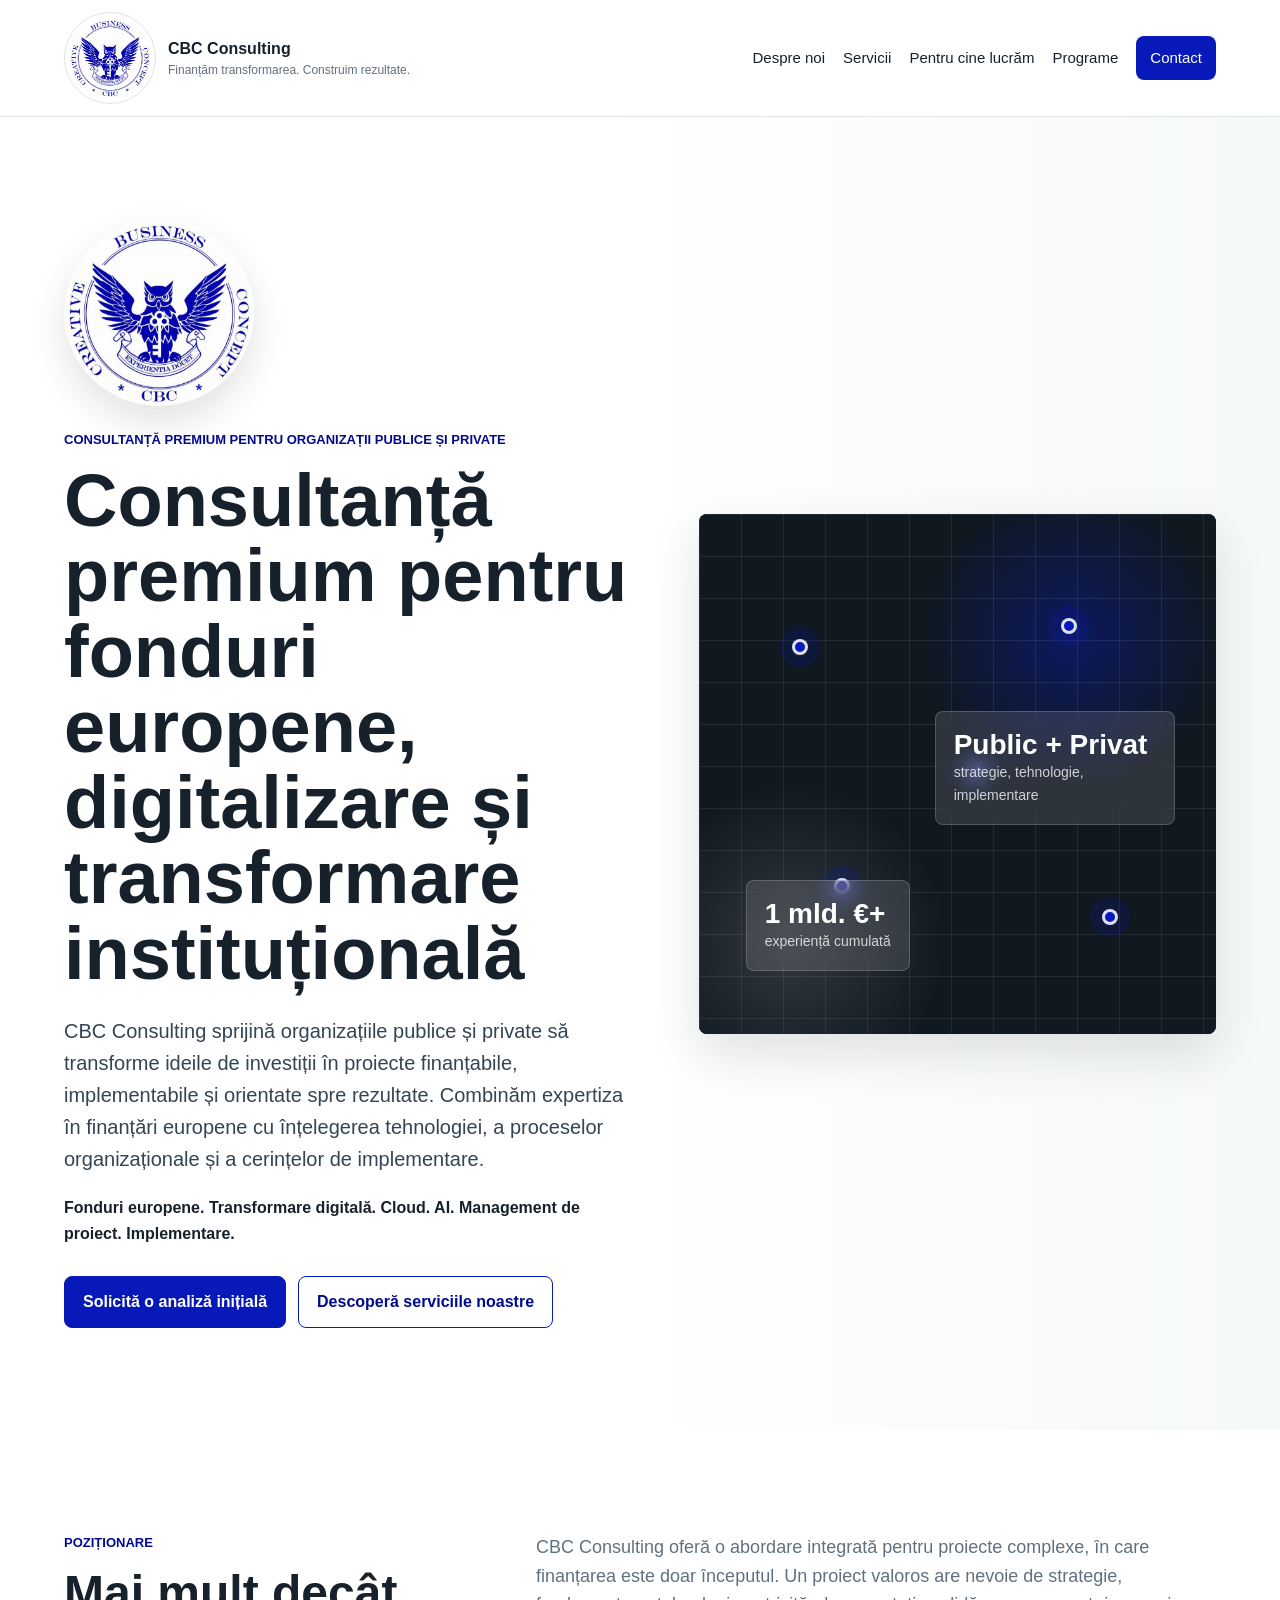
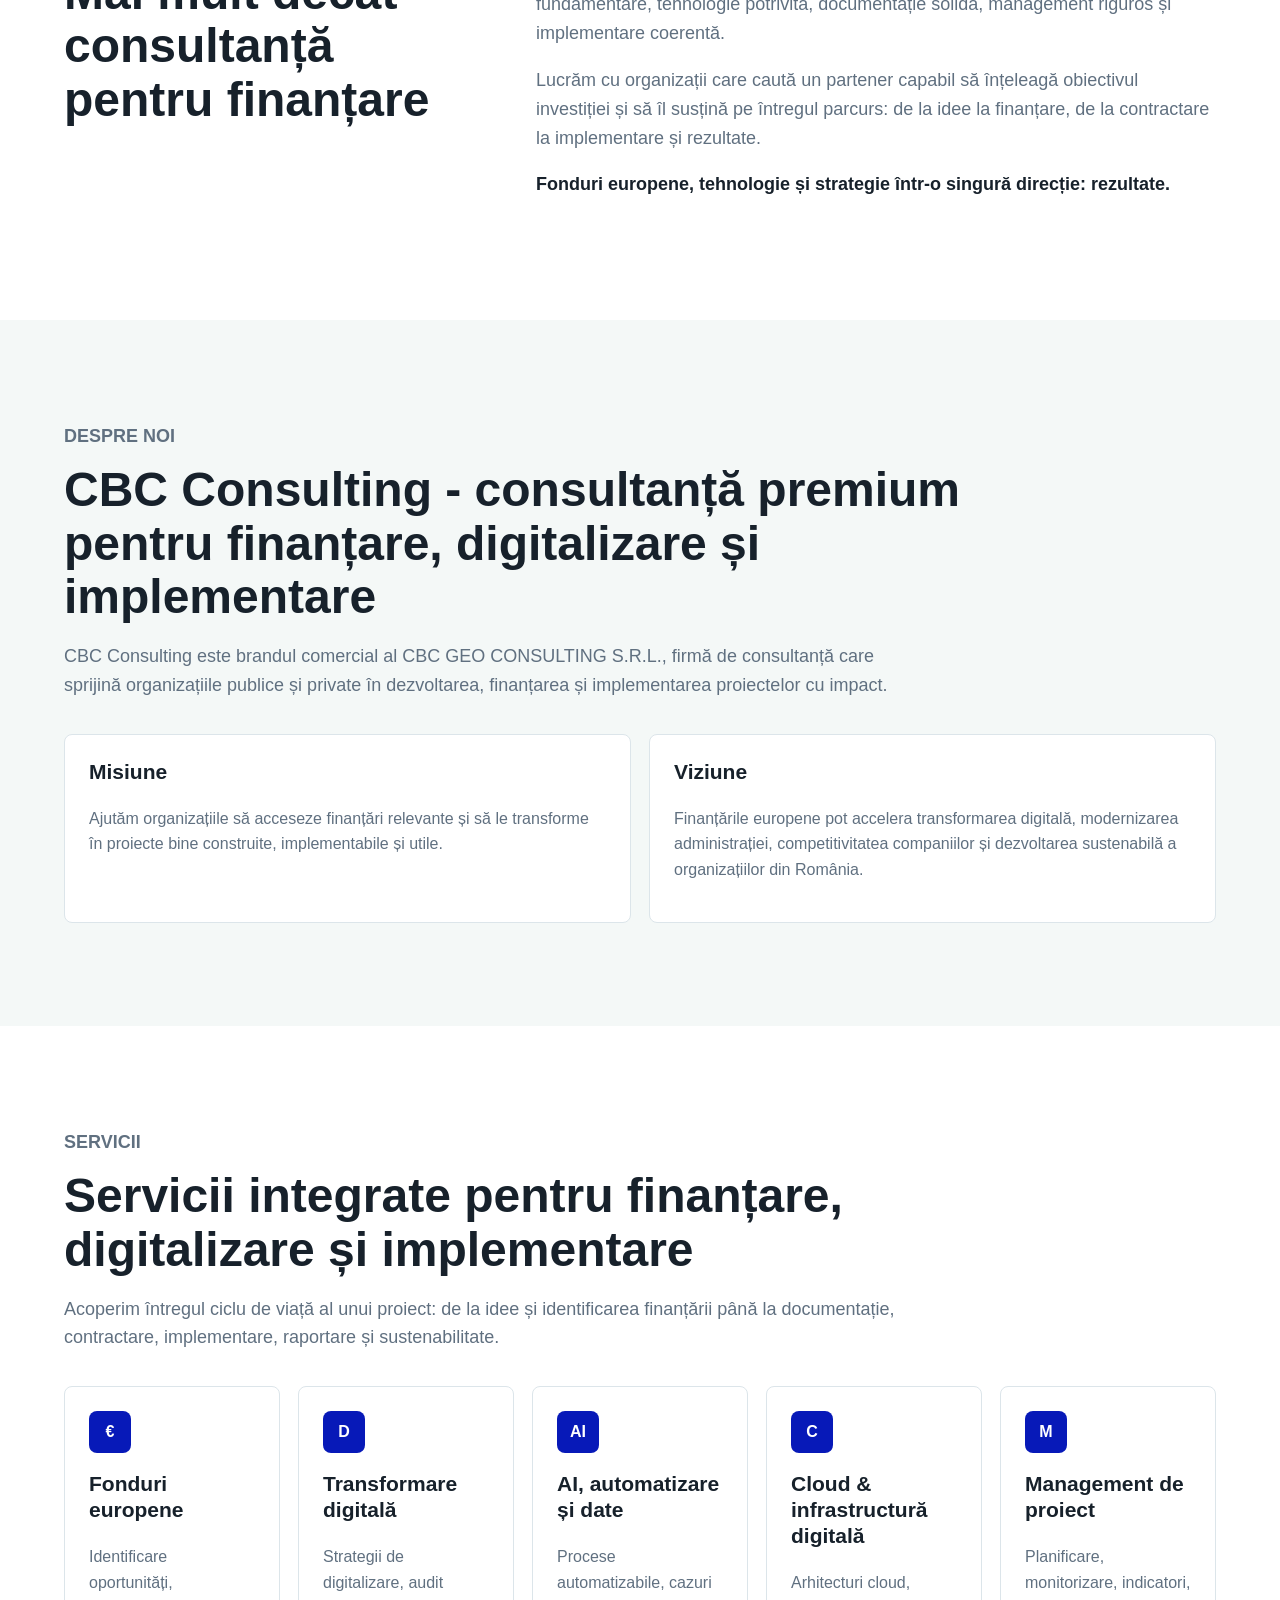
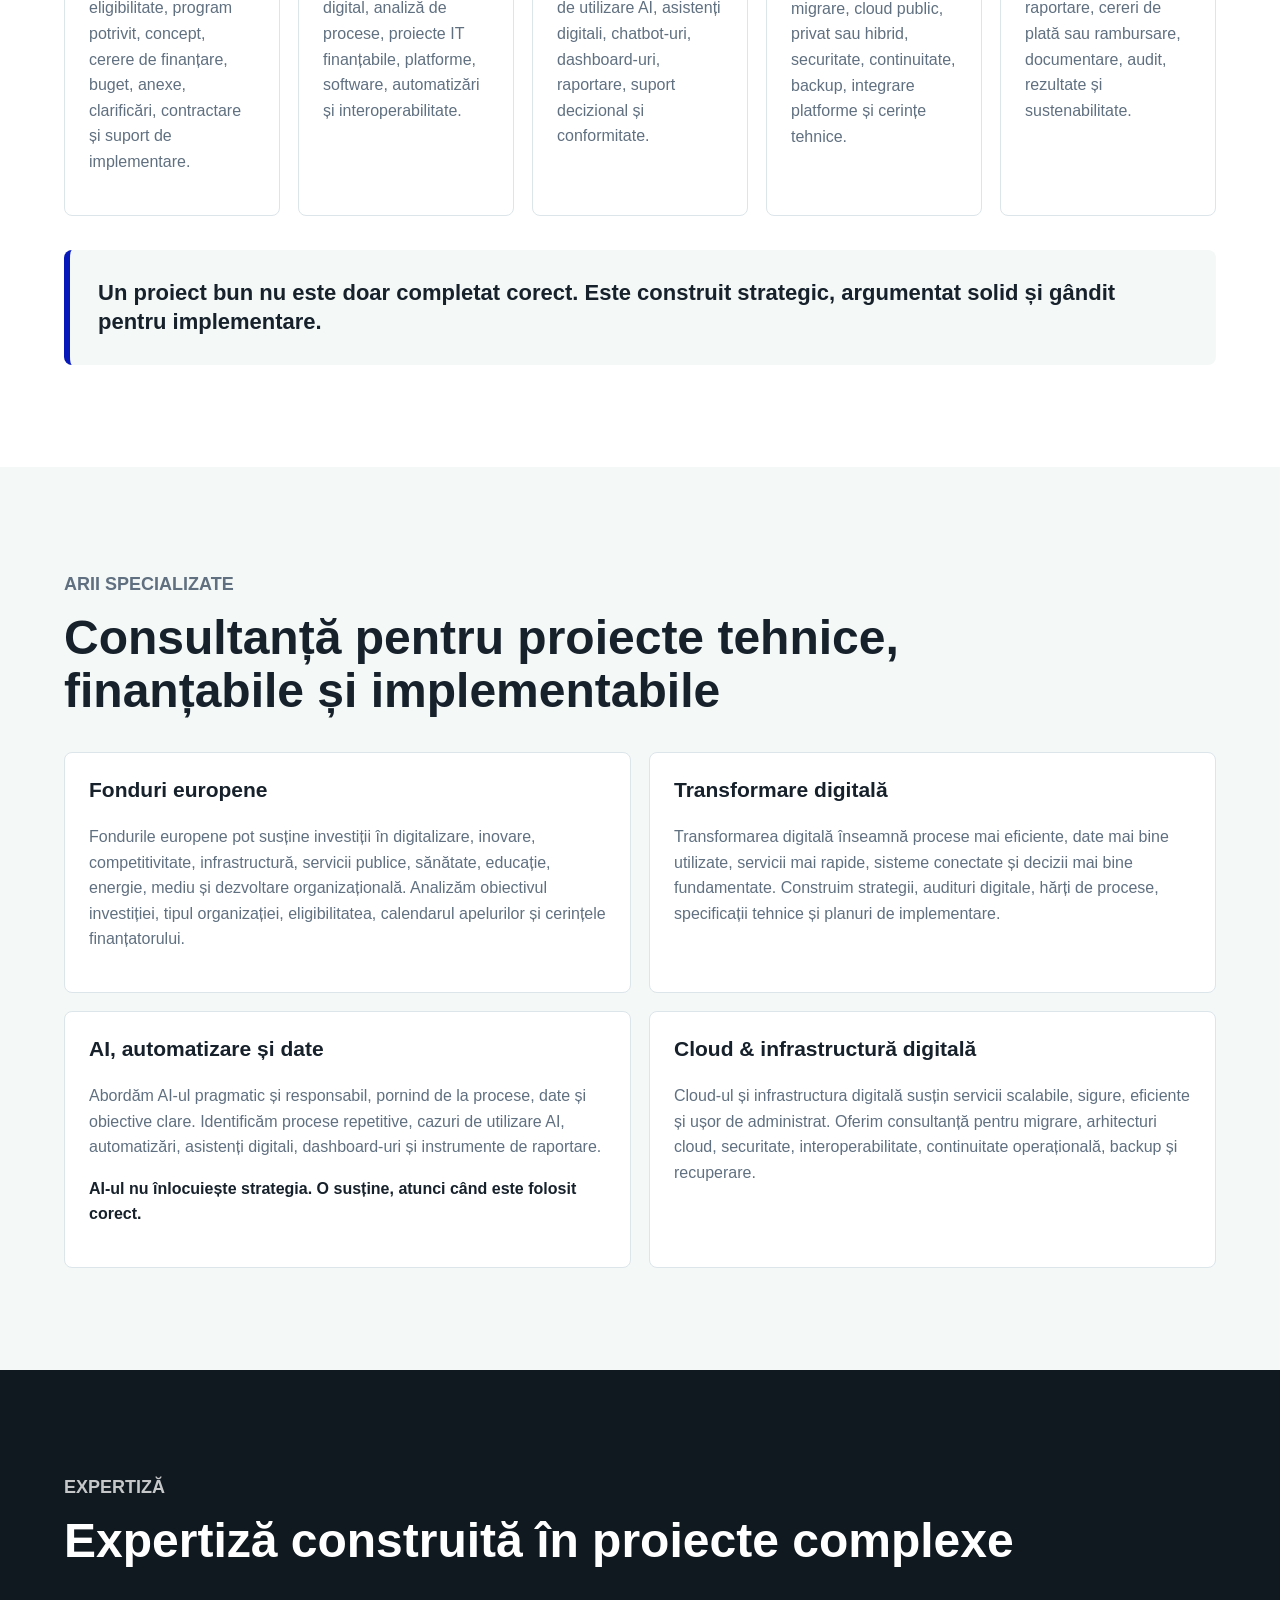
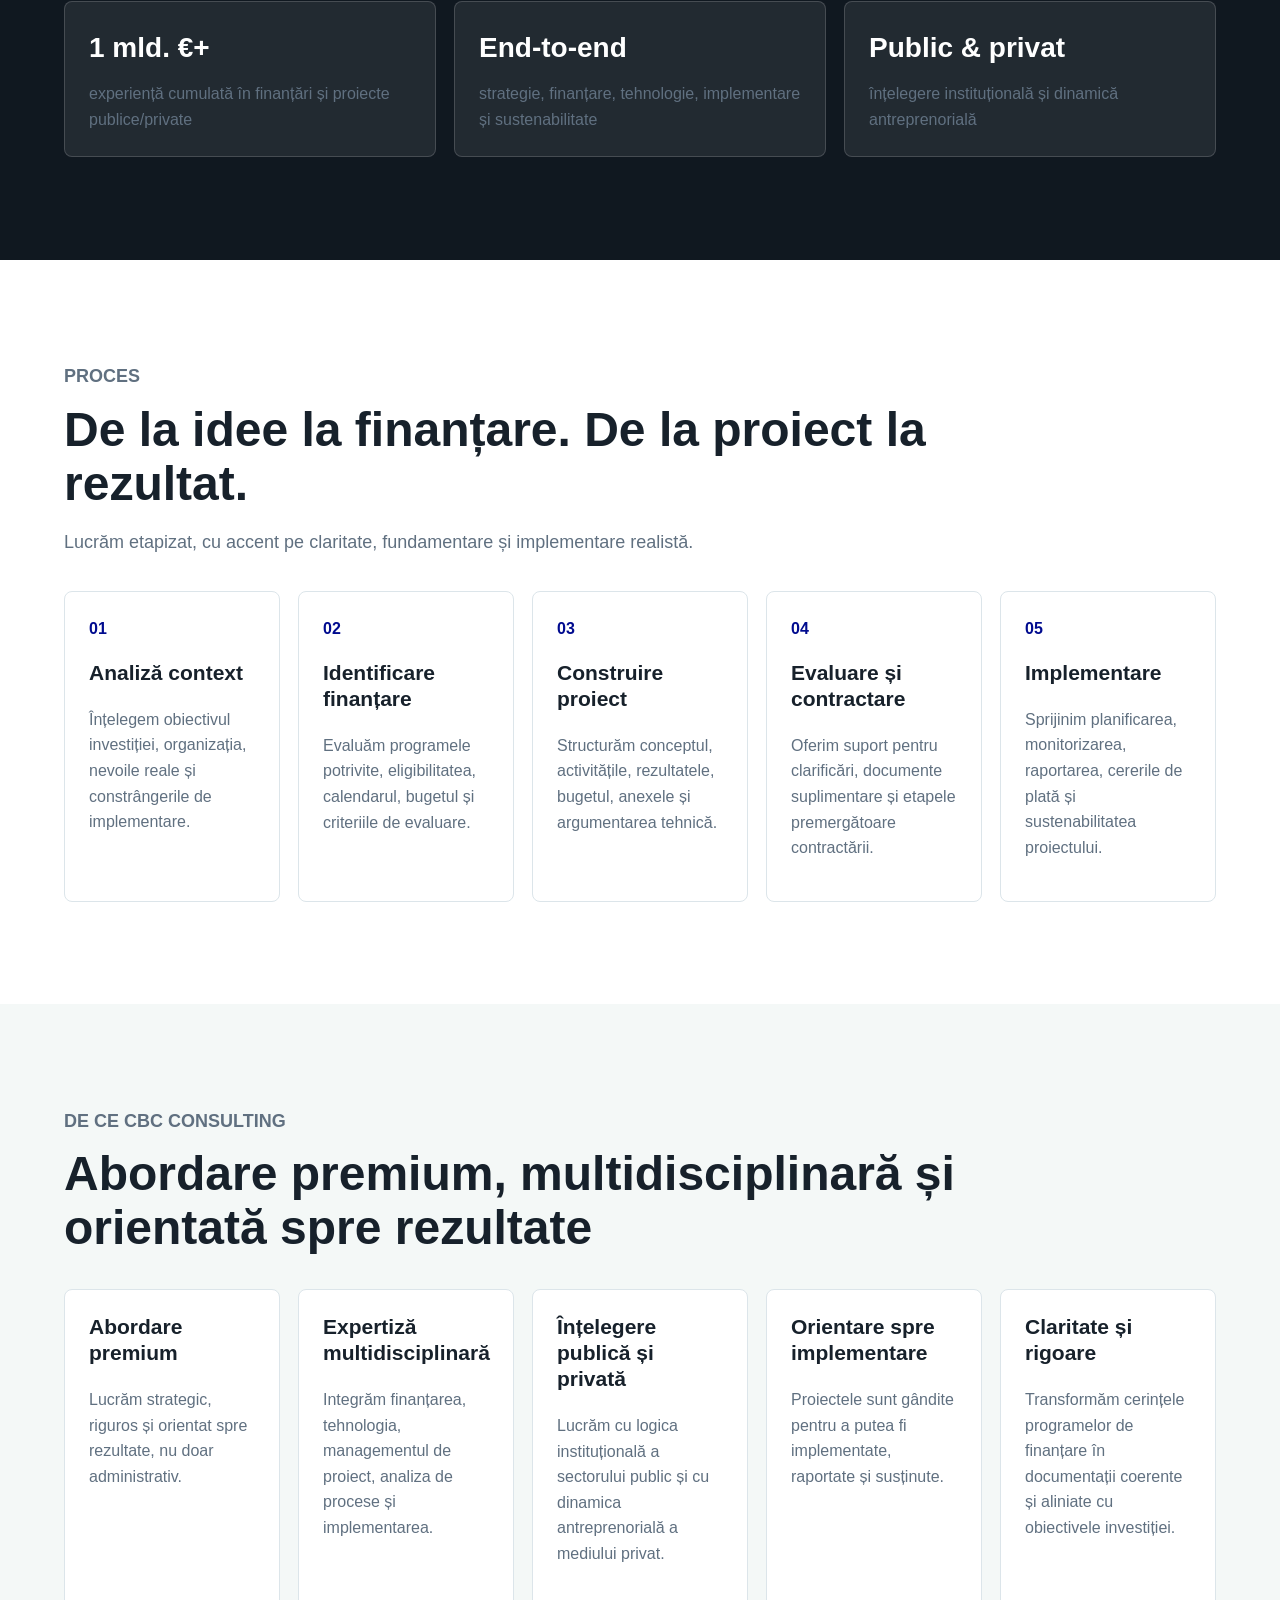
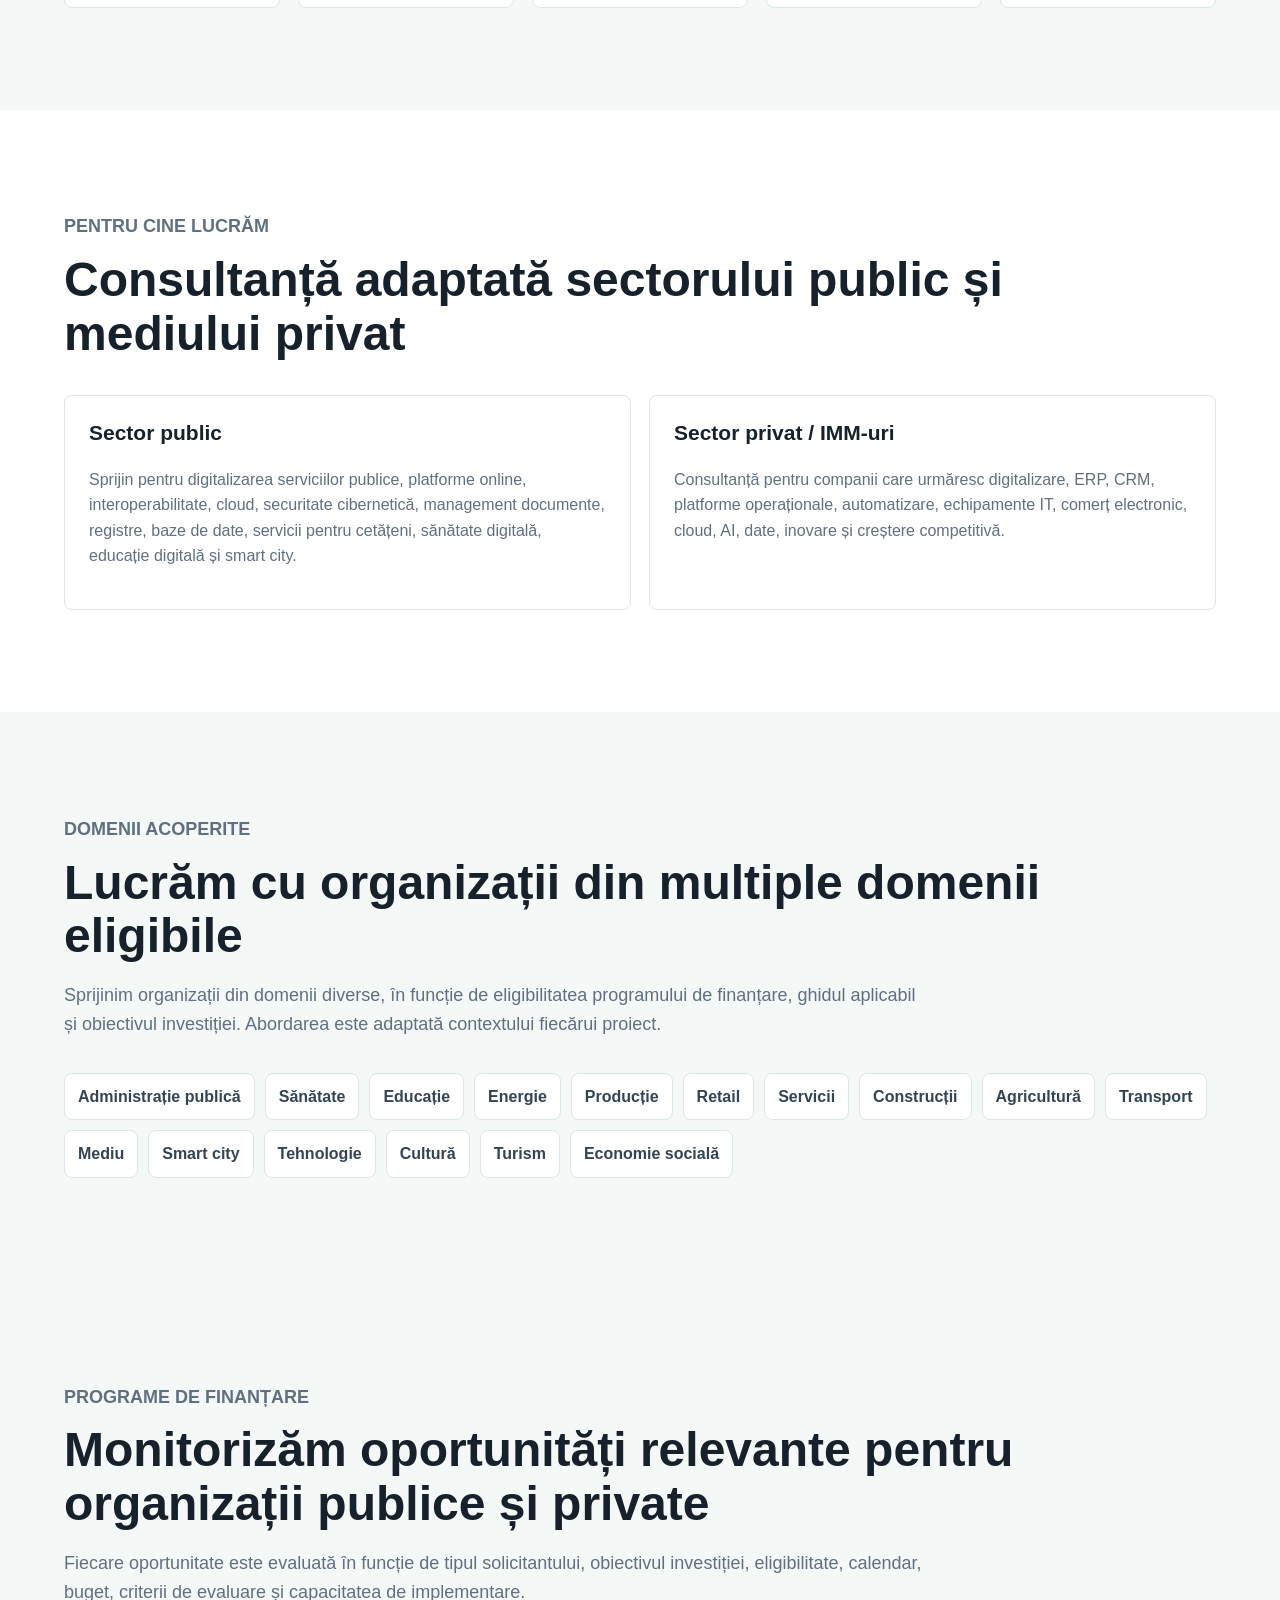
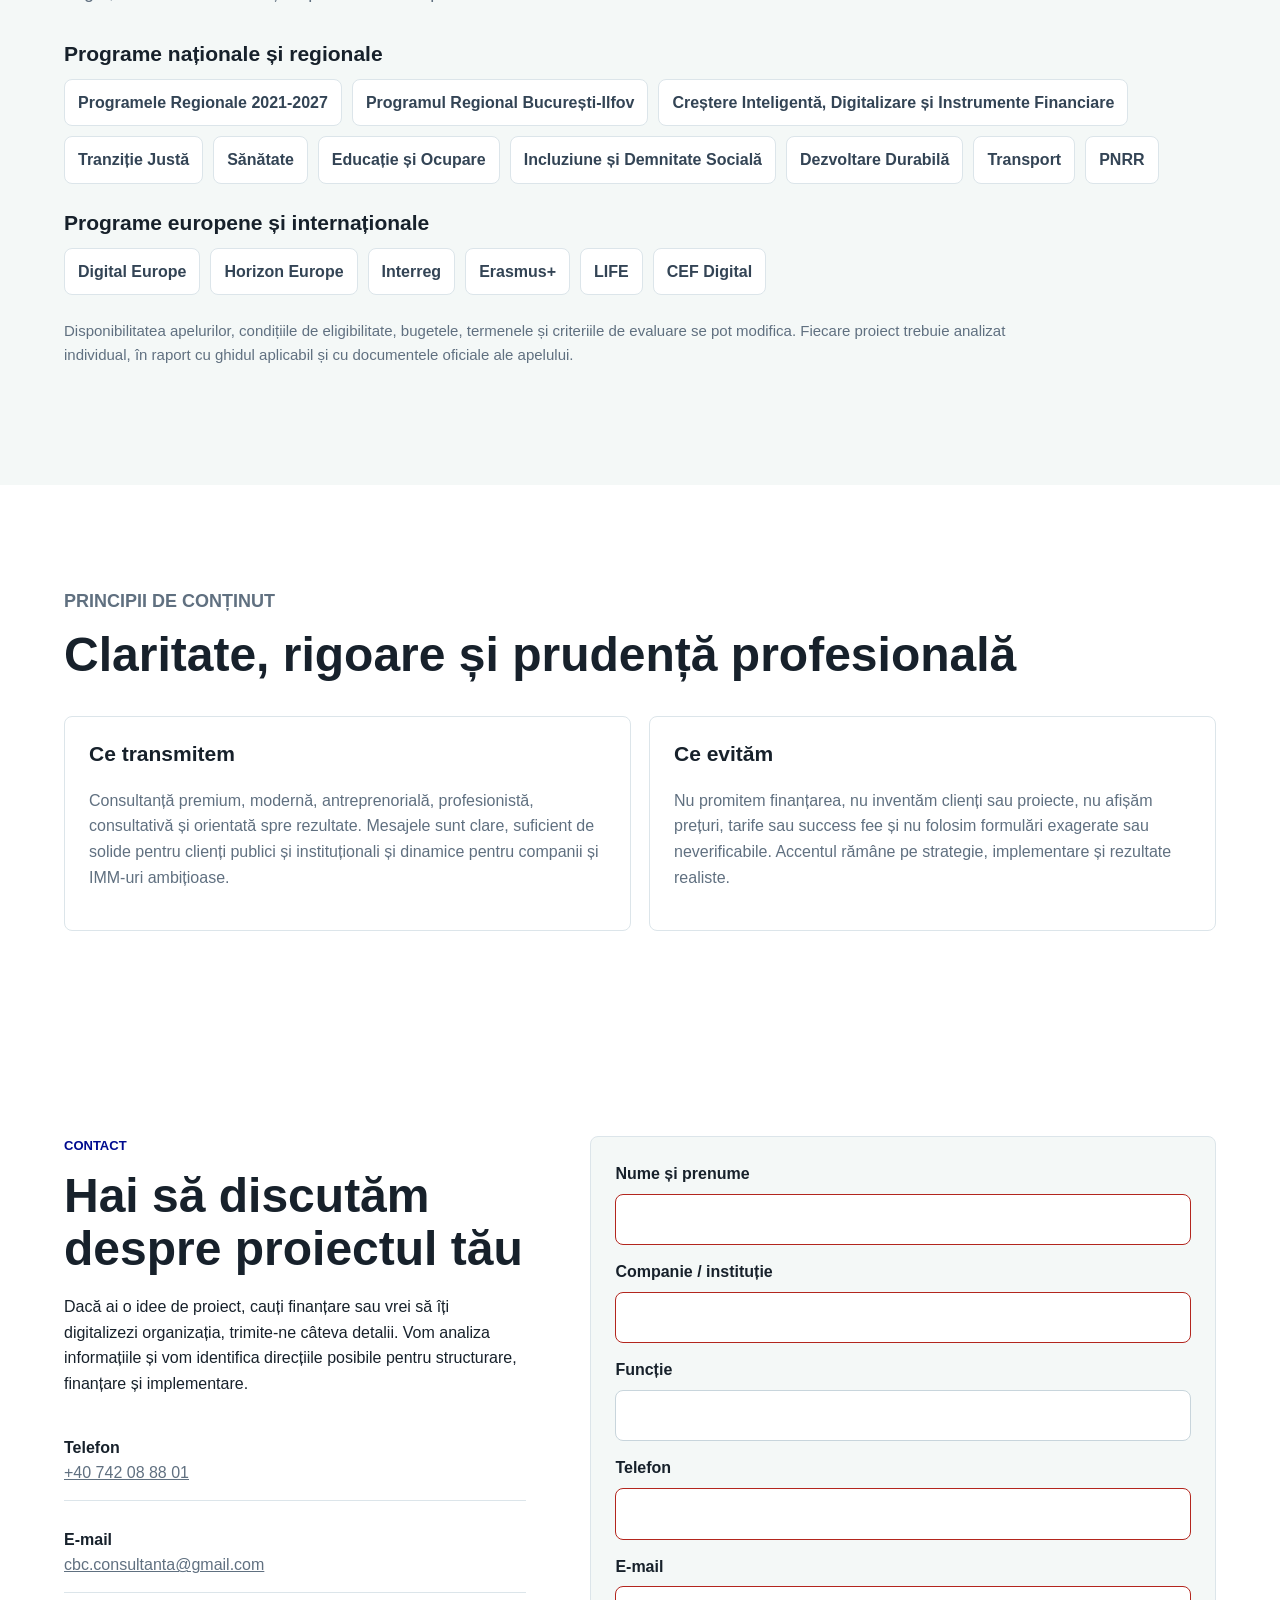
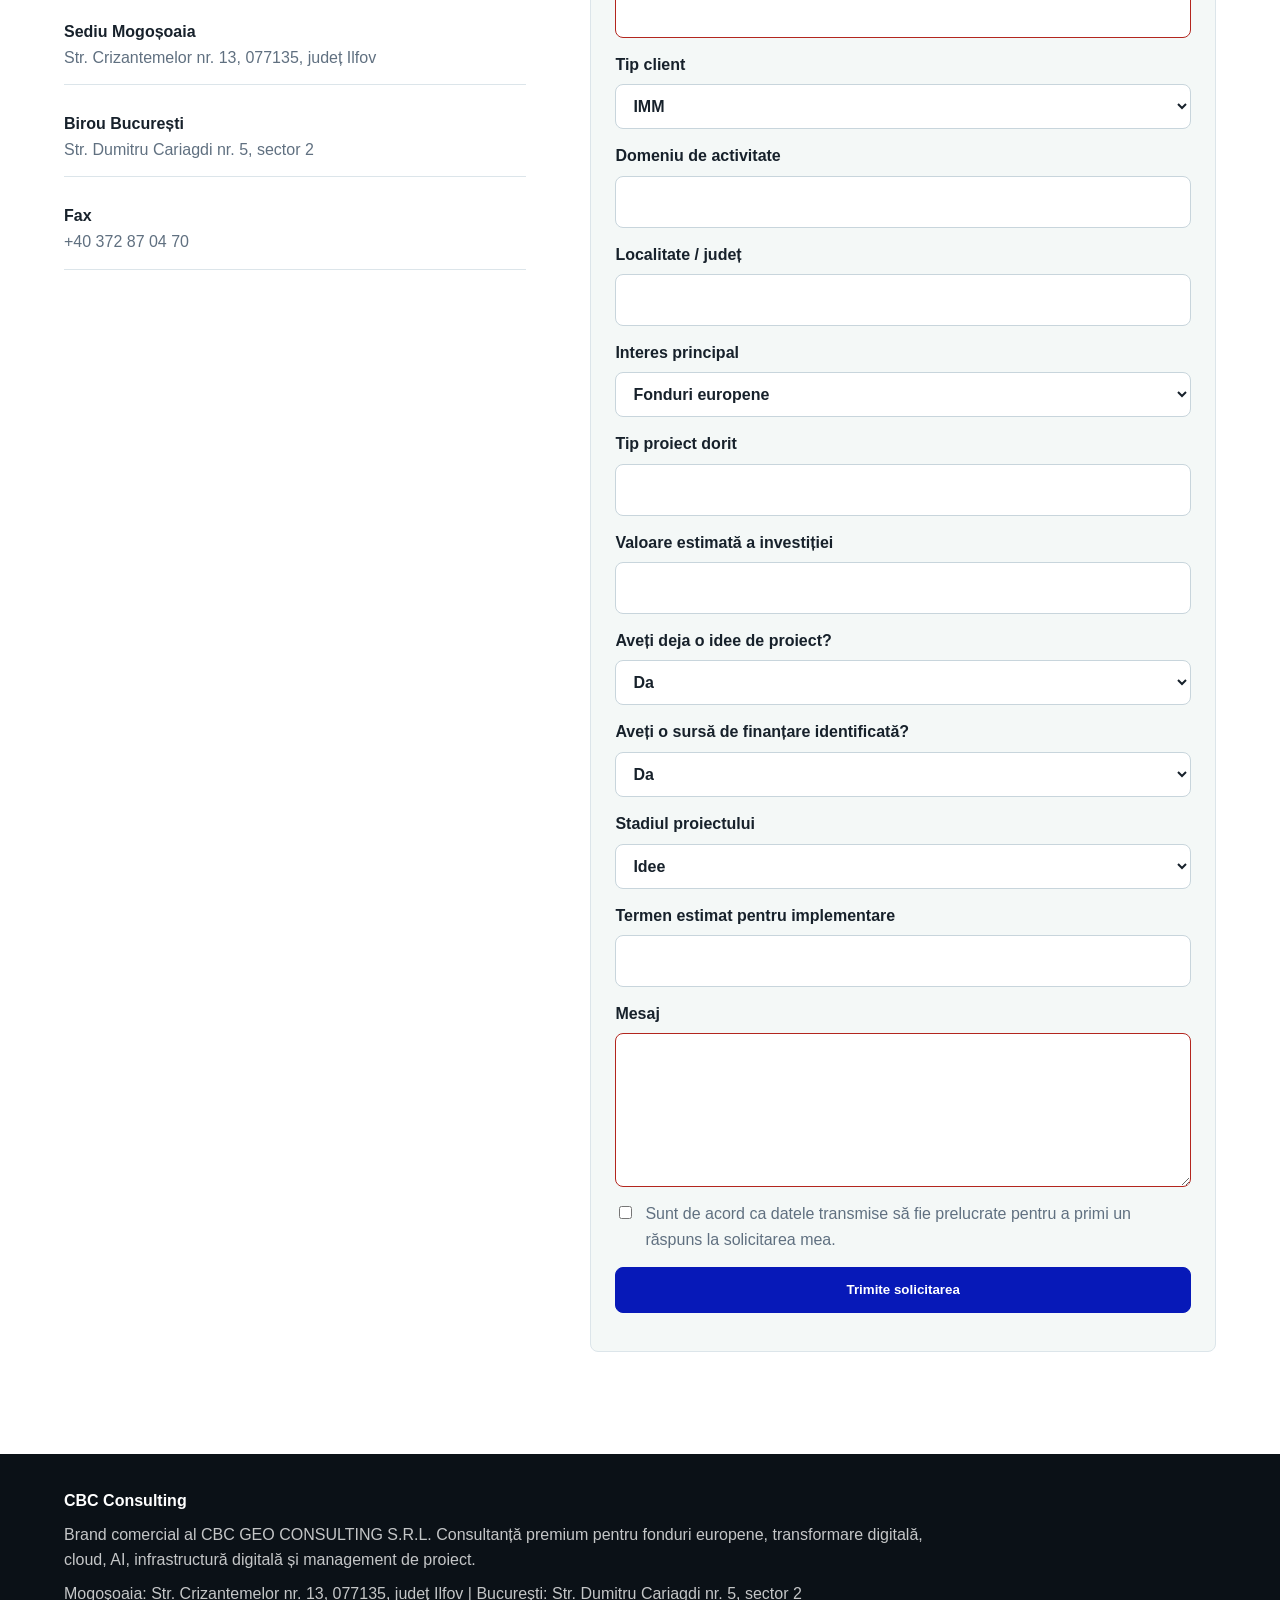
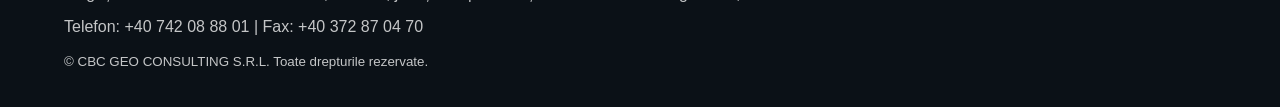
<file: index.html>
<!doctype html>
<html lang="ro">
  <head>
    <meta charset="utf-8">
    <meta name="viewport" content="width=device-width, initial-scale=1">
    <title>CBC Consulting | Fonduri europene, digitalizare și implementare</title>
    <meta name="description" content="CBC Consulting oferă consultanță premium pentru fonduri europene, transformare digitală, cloud, AI, infrastructură digitală și management de proiect.">
    <link rel="icon" href="assets/cbc-logo.jpeg" type="image/jpeg">
    <link rel="stylesheet" href="styles.css">
  </head>
  <body>
    <header class="site-header">
      <a class="brand" href="#acasa" aria-label="CBC Consulting - Acasă">
        <img class="brand-logo" src="assets/cbc-logo.jpeg" alt="CBC Consulting logo">
        <span>
          <strong>CBC Consulting</strong>
          <small>Finanțăm transformarea. Construim rezultate.</small>
        </span>
      </a>
      <button class="nav-toggle" type="button" aria-expanded="false" aria-controls="site-nav">
        <span></span><span></span><span></span>
      </button>
      <nav id="site-nav" class="site-nav" aria-label="Navigație principală">
        <a href="#despre">Despre noi</a>
        <a href="#servicii">Servicii</a>
        <a href="#audiente">Pentru cine lucrăm</a>
        <a href="#programe">Programe</a>
        <a class="nav-cta" href="#contact">Contact</a>
      </nav>
    </header>

    <main>
      <section id="acasa" class="hero">
        <div class="hero-copy">
          <img class="hero-logo" src="assets/cbc-logo.jpeg" alt="CBC Consulting logo">
          <p class="eyebrow">Consultanță premium pentru organizații publice și private</p>
          <h1>Consultanță premium pentru fonduri europene, digitalizare și transformare instituțională</h1>
          <p class="lead">CBC Consulting sprijină organizațiile publice și private să transforme ideile de investiții în proiecte finanțabile, implementabile și orientate spre rezultate. Combinăm expertiza în finanțări europene cu înțelegerea tehnologiei, a proceselor organizaționale și a cerințelor de implementare.</p>
          <p class="service-line">Fonduri europene. Transformare digitală. Cloud. AI. Management de proiect. Implementare.</p>
        <div class="hero-actions">
          <a class="button primary" href="#contact">Solicită o analiză inițială</a>
          <a class="button secondary" href="#servicii">Descoperă serviciile noastre</a>
        </div>
        </div>
        <div class="hero-visual" aria-label="Vizual abstract despre infrastructură digitală, date și finanțare">
          <div class="grid-panel">
            <span class="node n1"></span>
            <span class="node n2"></span>
            <span class="node n3"></span>
            <span class="node n4"></span>
            <span class="node n5"></span>
            <div class="signal-card card-a">
              <strong>1 mld. €+</strong>
              <span>experiență cumulată</span>
            </div>
            <div class="signal-card card-b">
              <strong>Public + Privat</strong>
              <span>strategie, tehnologie, implementare</span>
            </div>
          </div>
        </div>
      </section>

      <section class="section split">
        <div>
          <p class="eyebrow">Poziționare</p>
          <h2>Mai mult decât consultanță pentru finanțare</h2>
        </div>
        <div class="rich-text">
          <p>CBC Consulting oferă o abordare integrată pentru proiecte complexe, în care finanțarea este doar începutul. Un proiect valoros are nevoie de strategie, fundamentare, tehnologie potrivită, documentație solidă, management riguros și implementare coerentă.</p>
          <p>Lucrăm cu organizații care caută un partener capabil să înțeleagă obiectivul investiției și să îl susțină pe întregul parcurs: de la idee la finanțare, de la contractare la implementare și rezultate.</p>
          <p class="statement">Fonduri europene, tehnologie și strategie într-o singură direcție: rezultate.</p>
        </div>
      </section>

      <section id="despre" class="section muted">
        <div class="section-heading">
          <p class="eyebrow">Despre noi</p>
          <h2>CBC Consulting - consultanță premium pentru finanțare, digitalizare și implementare</h2>
          <p>CBC Consulting este brandul comercial al CBC GEO CONSULTING S.R.L., firmă de consultanță care sprijină organizațiile publice și private în dezvoltarea, finanțarea și implementarea proiectelor cu impact.</p>
        </div>
        <div class="two-column">
          <article>
            <h3>Misiune</h3>
            <p>Ajutăm organizațiile să acceseze finanțări relevante și să le transforme în proiecte bine construite, implementabile și utile.</p>
          </article>
          <article>
            <h3>Viziune</h3>
            <p>Finanțările europene pot accelera transformarea digitală, modernizarea administrației, competitivitatea companiilor și dezvoltarea sustenabilă a organizațiilor din România.</p>
          </article>
        </div>
      </section>

      <section id="servicii" class="section">
        <div class="section-heading">
          <p class="eyebrow">Servicii</p>
          <h2>Servicii integrate pentru finanțare, digitalizare și implementare</h2>
          <p>Acoperim întregul ciclu de viață al unui proiect: de la idee și identificarea finanțării până la documentație, contractare, implementare, raportare și sustenabilitate.</p>
        </div>
        <div class="cards service-cards">
          <article class="card">
            <span class="icon">€</span>
            <h3>Fonduri europene</h3>
            <p>Identificare oportunități, eligibilitate, program potrivit, concept, cerere de finanțare, buget, anexe, clarificări, contractare și suport de implementare.</p>
          </article>
          <article class="card">
            <span class="icon">D</span>
            <h3>Transformare digitală</h3>
            <p>Strategii de digitalizare, audit digital, analiză de procese, proiecte IT finanțabile, platforme, software, automatizări și interoperabilitate.</p>
          </article>
          <article class="card">
            <span class="icon">AI</span>
            <h3>AI, automatizare și date</h3>
            <p>Procese automatizabile, cazuri de utilizare AI, asistenți digitali, chatbot-uri, dashboard-uri, raportare, suport decizional și conformitate.</p>
          </article>
          <article class="card">
            <span class="icon">C</span>
            <h3>Cloud & infrastructură digitală</h3>
            <p>Arhitecturi cloud, migrare, cloud public, privat sau hibrid, securitate, continuitate, backup, integrare platforme și cerințe tehnice.</p>
          </article>
          <article class="card">
            <span class="icon">M</span>
            <h3>Management de proiect</h3>
            <p>Planificare, monitorizare, indicatori, raportare, cereri de plată sau rambursare, documentare, audit, rezultate și sustenabilitate.</p>
          </article>
        </div>
        <blockquote>Un proiect bun nu este doar completat corect. Este construit strategic, argumentat solid și gândit pentru implementare.</blockquote>
      </section>

      <section class="section muted">
        <div class="section-heading">
          <p class="eyebrow">Arii specializate</p>
          <h2>Consultanță pentru proiecte tehnice, finanțabile și implementabile</h2>
        </div>
        <div class="detail-grid">
          <article>
            <h3>Fonduri europene</h3>
            <p>Fondurile europene pot susține investiții în digitalizare, inovare, competitivitate, infrastructură, servicii publice, sănătate, educație, energie, mediu și dezvoltare organizațională. Analizăm obiectivul investiției, tipul organizației, eligibilitatea, calendarul apelurilor și cerințele finanțatorului.</p>
          </article>
          <article>
            <h3>Transformare digitală</h3>
            <p>Transformarea digitală înseamnă procese mai eficiente, date mai bine utilizate, servicii mai rapide, sisteme conectate și decizii mai bine fundamentate. Construim strategii, audituri digitale, hărți de procese, specificații tehnice și planuri de implementare.</p>
          </article>
          <article>
            <h3>AI, automatizare și date</h3>
            <p>Abordăm AI-ul pragmatic și responsabil, pornind de la procese, date și obiective clare. Identificăm procese repetitive, cazuri de utilizare AI, automatizări, asistenți digitali, dashboard-uri și instrumente de raportare.</p>
            <p class="statement">AI-ul nu înlocuiește strategia. O susține, atunci când este folosit corect.</p>
          </article>
          <article>
            <h3>Cloud & infrastructură digitală</h3>
            <p>Cloud-ul și infrastructura digitală susțin servicii scalabile, sigure, eficiente și ușor de administrat. Oferim consultanță pentru migrare, arhitecturi cloud, securitate, interoperabilitate, continuitate operațională, backup și recuperare.</p>
          </article>
        </div>
      </section>

      <section class="section dark">
        <div class="section-heading">
          <p class="eyebrow">Expertiză</p>
          <h2>Expertiză construită în proiecte complexe</h2>
        </div>
        <div class="metric-row">
          <div class="metric">
            <strong>1 mld. €+</strong>
            <span>experiență cumulată în finanțări și proiecte publice/private</span>
          </div>
          <div class="metric">
            <strong>End-to-end</strong>
            <span>strategie, finanțare, tehnologie, implementare și sustenabilitate</span>
          </div>
          <div class="metric">
            <strong>Public & privat</strong>
            <span>înțelegere instituțională și dinamică antreprenorială</span>
          </div>
        </div>
      </section>

      <section class="section">
        <div class="section-heading">
          <p class="eyebrow">Proces</p>
          <h2>De la idee la finanțare. De la proiect la rezultat.</h2>
          <p>Lucrăm etapizat, cu accent pe claritate, fundamentare și implementare realistă.</p>
        </div>
        <div class="process-grid">
          <article><span>01</span><h3>Analiză context</h3><p>Înțelegem obiectivul investiției, organizația, nevoile reale și constrângerile de implementare.</p></article>
          <article><span>02</span><h3>Identificare finanțare</h3><p>Evaluăm programele potrivite, eligibilitatea, calendarul, bugetul și criteriile de evaluare.</p></article>
          <article><span>03</span><h3>Construire proiect</h3><p>Structurăm conceptul, activitățile, rezultatele, bugetul, anexele și argumentarea tehnică.</p></article>
          <article><span>04</span><h3>Evaluare și contractare</h3><p>Oferim suport pentru clarificări, documente suplimentare și etapele premergătoare contractării.</p></article>
          <article><span>05</span><h3>Implementare</h3><p>Sprijinim planificarea, monitorizarea, raportarea, cererile de plată și sustenabilitatea proiectului.</p></article>
        </div>
      </section>

      <section class="section muted">
        <div class="section-heading">
          <p class="eyebrow">De ce CBC Consulting</p>
          <h2>Abordare premium, multidisciplinară și orientată spre rezultate</h2>
        </div>
        <div class="cards reasons-grid">
          <article class="card"><h3>Abordare premium</h3><p>Lucrăm strategic, riguros și orientat spre rezultate, nu doar administrativ.</p></article>
          <article class="card"><h3>Expertiză multidisciplinară</h3><p>Integrăm finanțarea, tehnologia, managementul de proiect, analiza de procese și implementarea.</p></article>
          <article class="card"><h3>Înțelegere publică și privată</h3><p>Lucrăm cu logica instituțională a sectorului public și cu dinamica antreprenorială a mediului privat.</p></article>
          <article class="card"><h3>Orientare spre implementare</h3><p>Proiectele sunt gândite pentru a putea fi implementate, raportate și susținute.</p></article>
          <article class="card"><h3>Claritate și rigoare</h3><p>Transformăm cerințele programelor de finanțare în documentații coerente și aliniate cu obiectivele investiției.</p></article>
        </div>
      </section>

      <section id="audiente" class="section">
        <div class="section-heading">
          <p class="eyebrow">Pentru cine lucrăm</p>
          <h2>Consultanță adaptată sectorului public și mediului privat</h2>
        </div>
        <div class="two-column">
          <article>
            <h3>Sector public</h3>
            <p>Sprijin pentru digitalizarea serviciilor publice, platforme online, interoperabilitate, cloud, securitate cibernetică, management documente, registre, baze de date, servicii pentru cetățeni, sănătate digitală, educație digitală și smart city.</p>
          </article>
          <article>
            <h3>Sector privat / IMM-uri</h3>
            <p>Consultanță pentru companii care urmăresc digitalizare, ERP, CRM, platforme operaționale, automatizare, echipamente IT, comerț electronic, cloud, AI, date, inovare și creștere competitivă.</p>
          </article>
        </div>
      </section>

      <section class="section muted">
        <div class="section-heading">
          <p class="eyebrow">Domenii acoperite</p>
          <h2>Lucrăm cu organizații din multiple domenii eligibile</h2>
          <p>Sprijinim organizații din domenii diverse, în funcție de eligibilitatea programului de finanțare, ghidul aplicabil și obiectivul investiției. Abordarea este adaptată contextului fiecărui proiect.</p>
        </div>
        <div class="program-list">
          <span>Administrație publică</span>
          <span>Sănătate</span>
          <span>Educație</span>
          <span>Energie</span>
          <span>Producție</span>
          <span>Retail</span>
          <span>Servicii</span>
          <span>Construcții</span>
          <span>Agricultură</span>
          <span>Transport</span>
          <span>Mediu</span>
          <span>Smart city</span>
          <span>Tehnologie</span>
          <span>Cultură</span>
          <span>Turism</span>
          <span>Economie socială</span>
        </div>
      </section>

      <section id="programe" class="section muted">
        <div class="section-heading">
          <p class="eyebrow">Programe de finanțare</p>
          <h2>Monitorizăm oportunități relevante pentru organizații publice și private</h2>
          <p>Fiecare oportunitate este evaluată în funcție de tipul solicitantului, obiectivul investiției, eligibilitate, calendar, buget, criterii de evaluare și capacitatea de implementare.</p>
        </div>
        <h3 class="list-title">Programe naționale și regionale</h3>
        <div class="program-list">
          <span>Programele Regionale 2021-2027</span>
          <span>Programul Regional București-Ilfov</span>
          <span>Creștere Inteligentă, Digitalizare și Instrumente Financiare</span>
          <span>Tranziție Justă</span>
          <span>Sănătate</span>
          <span>Educație și Ocupare</span>
          <span>Incluziune și Demnitate Socială</span>
          <span>Dezvoltare Durabilă</span>
          <span>Transport</span>
          <span>PNRR</span>
        </div>
        <h3 class="list-title">Programe europene și internaționale</h3>
        <div class="program-list">
          <span>Digital Europe</span>
          <span>Horizon Europe</span>
          <span>Interreg</span>
          <span>Erasmus+</span>
          <span>LIFE</span>
          <span>CEF Digital</span>
        </div>
        <p class="note">Disponibilitatea apelurilor, condițiile de eligibilitate, bugetele, termenele și criteriile de evaluare se pot modifica. Fiecare proiect trebuie analizat individual, în raport cu ghidul aplicabil și cu documentele oficiale ale apelului.</p>
      </section>

      <section class="section guidance">
        <div class="section-heading">
          <p class="eyebrow">Principii de conținut</p>
          <h2>Claritate, rigoare și prudență profesională</h2>
        </div>
        <div class="two-column">
          <article>
            <h3>Ce transmitem</h3>
            <p>Consultanță premium, modernă, antreprenorială, profesionistă, consultativă și orientată spre rezultate. Mesajele sunt clare, suficient de solide pentru clienți publici și instituționali și dinamice pentru companii și IMM-uri ambițioase.</p>
          </article>
          <article>
            <h3>Ce evităm</h3>
            <p>Nu promitem finanțarea, nu inventăm clienți sau proiecte, nu afișăm prețuri, tarife sau success fee și nu folosim formulări exagerate sau neverificabile. Accentul rămâne pe strategie, implementare și rezultate realiste.</p>
          </article>
        </div>
      </section>

      <section id="contact" class="section contact-section">
        <div class="contact-copy">
          <p class="eyebrow">Contact</p>
          <h2>Hai să discutăm despre proiectul tău</h2>
          <p>Dacă ai o idee de proiect, cauți finanțare sau vrei să îți digitalizezi organizația, trimite-ne câteva detalii. Vom analiza informațiile și vom identifica direcțiile posibile pentru structurare, finanțare și implementare.</p>
          <dl class="contact-list">
            <div><dt>Telefon</dt><dd><a href="tel:+40742088801">+40 742 08 88 01</a></dd></div>
            <div><dt>E-mail</dt><dd><a href="mailto:cbc.consultanta@gmail.com">cbc.consultanta@gmail.com</a></dd></div>
            <div><dt>Sediu Mogoșoaia</dt><dd>Str. Crizantemelor nr. 13, 077135, județ Ilfov</dd></div>
            <div><dt>Birou București</dt><dd>Str. Dumitru Cariagdi nr. 5, sector 2</dd></div>
            <div><dt>Fax</dt><dd>+40 372 87 04 70</dd></div>
          </dl>
        </div>
        <form class="contact-form" id="contact-form" action="https://formspree.io/f/xykolnzn" method="POST">
          <label>Nume și prenume<input name="Nume si prenume" required minlength="3" autocomplete="name"></label>
          <label>Companie / instituție<input name="Companie sau institutie" required minlength="2" autocomplete="organization"></label>
          <label>Funcție<input name="Functie"></label>
          <label>Telefon<input name="Telefon" required inputmode="tel" autocomplete="tel" pattern="^[0-9+() .-]{7,20}$" title="Introduceți un număr de telefon valid."></label>
          <label>E-mail<input type="email" name="Email" required autocomplete="email"></label>
          <label>Tip client
            <select name="Tip client">
              <option>IMM</option>
              <option>Companie mare</option>
              <option>Instituție publică</option>
              <option>ONG</option>
              <option>Alt tip de organizație</option>
            </select>
          </label>
          <label>Domeniu de activitate<input name="Domeniu de activitate"></label>
          <label>Localitate / județ<input name="Localitate si judet"></label>
          <label>Interes principal
            <select name="Interes principal">
              <option>Fonduri europene</option>
              <option>Digitalizare</option>
              <option>Cloud</option>
              <option>AI și automatizare</option>
              <option>Management de proiect</option>
              <option>Implementare proiect finanțat</option>
            </select>
          </label>
          <label>Tip proiect dorit<input name="Tip proiect dorit"></label>
          <label>Valoare estimată a investiției<input name="Valoare estimata a investitiei"></label>
          <label>Aveți deja o idee de proiect?
            <select name="Are idee de proiect">
              <option>Da</option>
              <option>Nu</option>
              <option>Parțial</option>
            </select>
          </label>
          <label>Aveți o sursă de finanțare identificată?
            <select name="Are sursa de finantare identificata">
              <option>Da</option>
              <option>Nu</option>
              <option>Nu sunt sigur</option>
            </select>
          </label>
          <label>Stadiul proiectului
            <select name="Stadiul proiectului">
              <option>Idee</option>
              <option>Analiză internă</option>
              <option>Documentație în pregătire</option>
              <option>Proiect depus</option>
              <option>Proiect aprobat</option>
              <option>Implementare</option>
            </select>
          </label>
          <label>Termen estimat pentru implementare<input name="Termen estimat pentru implementare"></label>
          <label>Mesaj<textarea name="Mesaj" rows="5" required minlength="10"></textarea></label>
          <label class="checkbox"><input type="checkbox" required> Sunt de acord ca datele transmise să fie prelucrate pentru a primi un răspuns la solicitarea mea.</label>
          <label class="honeypot">Nu completați acest câmp<input name="_gotcha" tabindex="-1" autocomplete="off"></label>
          <input type="hidden" name="_subject" value="Solicitare nouă de pe site-ul CBC Consulting">
          <button class="button primary" type="submit">Trimite solicitarea</button>
          <p class="form-message" role="alert" aria-live="polite"></p>
        </form>
      </section>
    </main>

    <footer class="site-footer">
      <strong>CBC Consulting</strong>
      <p>Brand comercial al CBC GEO CONSULTING S.R.L. Consultanță premium pentru fonduri europene, transformare digitală, cloud, AI, infrastructură digitală și management de proiect.</p>
      <p>Mogoșoaia: Str. Crizantemelor nr. 13, 077135, județ Ilfov | București: Str. Dumitru Cariagdi nr. 5, sector 2</p>
      <p>Telefon: +40 742 08 88 01 | Fax: +40 372 87 04 70</p>
      <small>© CBC GEO CONSULTING S.R.L. Toate drepturile rezervate.</small>
    </footer>

    <script src="script.js"></script>
  </body>
</html>
</file>
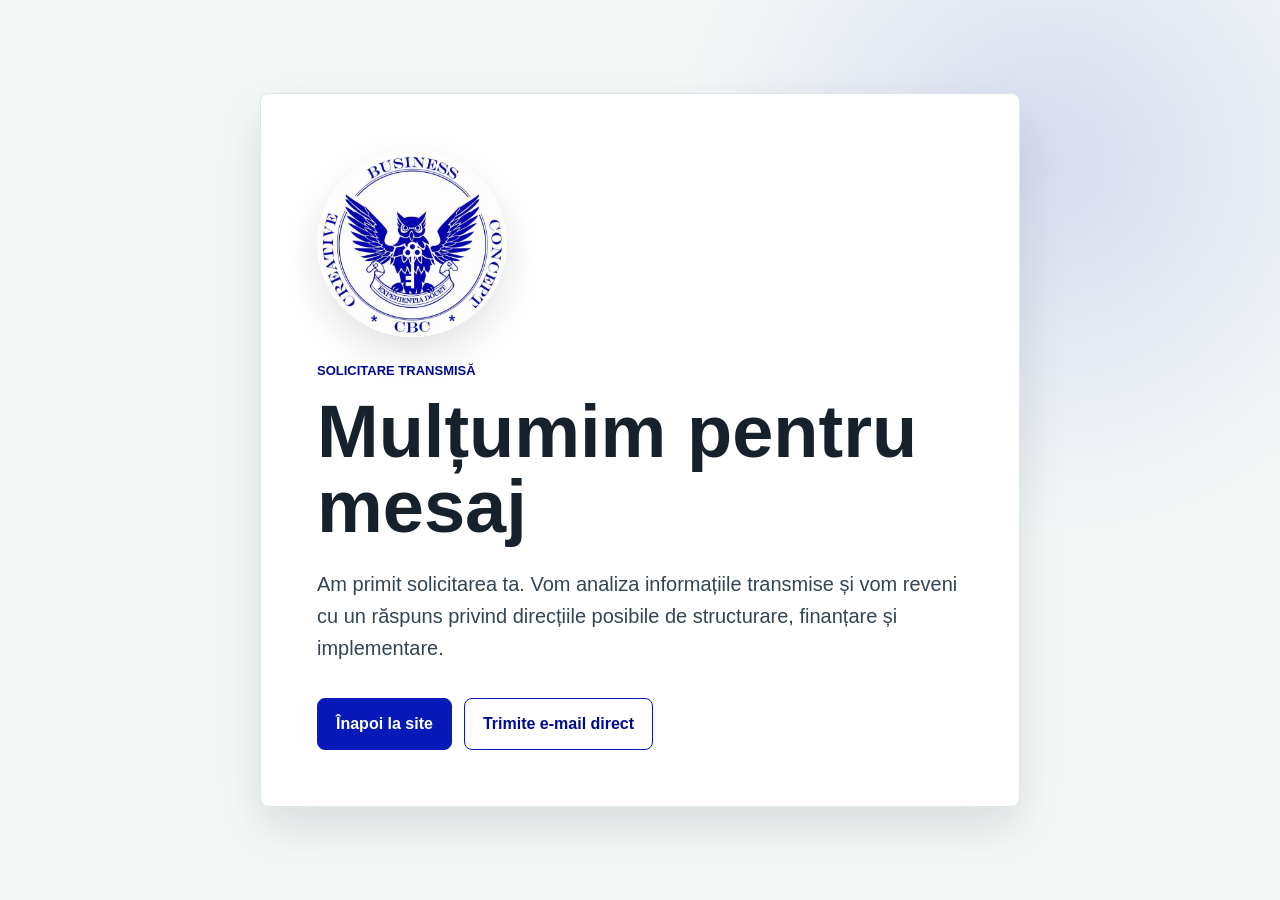
<file: multumim.html>
<!doctype html>
<html lang="ro">
  <head>
    <meta charset="utf-8">
    <meta name="viewport" content="width=device-width, initial-scale=1">
    <title>Mulțumim | CBC Consulting</title>
    <meta name="description" content="Mulțumim pentru solicitarea transmisă către CBC Consulting.">
    <link rel="icon" href="assets/cbc-logo.jpeg" type="image/jpeg">
    <link rel="stylesheet" href="styles.css">
  </head>
  <body>
    <main class="thank-you-page">
      <section class="thank-you-card">
        <img class="hero-logo" src="assets/cbc-logo.jpeg" alt="CBC Consulting logo">
        <p class="eyebrow">Solicitare transmisă</p>
        <h1>Mulțumim pentru mesaj</h1>
        <p class="lead">Am primit solicitarea ta. Vom analiza informațiile transmise și vom reveni cu un răspuns privind direcțiile posibile de structurare, finanțare și implementare.</p>
        <div class="hero-actions">
          <a class="button primary" href="index.html">Înapoi la site</a>
          <a class="button secondary" href="mailto:cbc.consultanta@gmail.com">Trimite e-mail direct</a>
        </div>
      </section>
    </main>
  </body>
</html>
</file>
<file: styles.css>
:root {
  --ink: #17212b;
  --muted: #607080;
  --line: #dce5ea;
  --soft: #f4f8f7;
  --dark: #101820;
  --accent: #0719b8;
  --accent-dark: #000b8f;
  --white: #ffffff;
  --shadow: 0 20px 50px rgba(16, 24, 32, 0.12);
}

* { box-sizing: border-box; }
html { scroll-behavior: smooth; }
body {
  margin: 0;
  color: var(--ink);
  font-family: Arial, Helvetica, sans-serif;
  background: var(--white);
  line-height: 1.6;
}

a { color: inherit; }

.site-header {
  position: sticky;
  top: 0;
  z-index: 20;
  display: flex;
  align-items: center;
  justify-content: space-between;
  gap: 24px;
  padding: 12px clamp(18px, 5vw, 72px);
  background: rgba(255, 255, 255, 0.94);
  border-bottom: 1px solid var(--line);
  backdrop-filter: blur(12px);
}

.brand {
  display: flex;
  align-items: center;
  gap: 12px;
  text-decoration: none;
}

.brand-logo {
  display: block;
  width: 92px;
  height: 92px;
  object-fit: contain;
  object-position: center;
  border-radius: 50%;
  border: 1px solid var(--line);
  background: var(--white);
  padding: 4px;
}

.brand strong,
.brand small {
  display: block;
}

.brand small {
  color: var(--muted);
  font-size: 12px;
}

.site-nav {
  display: flex;
  align-items: center;
  gap: 18px;
  font-size: 15px;
}

.site-nav a {
  text-decoration: none;
  color: var(--ink);
}

.nav-cta {
  padding: 10px 14px;
  color: var(--white) !important;
  background: var(--accent);
  border-radius: 8px;
}

.nav-toggle {
  display: none;
  width: 42px;
  height: 42px;
  border: 1px solid var(--line);
  background: var(--white);
  border-radius: 8px;
}

.nav-toggle span {
  display: block;
  width: 20px;
  height: 2px;
  margin: 5px auto;
  background: var(--ink);
}

.hero {
  display: grid;
  grid-template-columns: minmax(0, 1.05fr) minmax(360px, 0.95fr);
  gap: clamp(32px, 5vw, 72px);
  align-items: center;
  min-height: 88vh;
  padding: clamp(64px, 8vw, 112px) clamp(18px, 5vw, 72px);
  background:
    linear-gradient(90deg, rgba(255,255,255,1) 0%, rgba(255,255,255,.93) 48%, rgba(244,248,247,.9) 100%);
}

.hero-logo {
  display: block;
  width: clamp(128px, 16vw, 190px);
  height: auto;
  margin: 0 0 24px;
  border-radius: 50%;
  background: var(--white);
  box-shadow: 0 16px 36px rgba(16, 24, 32, .12);
}

.eyebrow {
  margin: 0 0 12px;
  color: var(--accent-dark);
  font-weight: 800;
  text-transform: uppercase;
  font-size: 13px;
}

h1,
h2,
h3,
p { margin-top: 0; }

h1 {
  max-width: 900px;
  font-size: clamp(42px, 7vw, 74px);
  line-height: 1.02;
  margin-bottom: 24px;
}

h2 {
  font-size: clamp(30px, 4vw, 48px);
  line-height: 1.12;
  margin-bottom: 18px;
}

h3 {
  font-size: 21px;
  line-height: 1.24;
}

.lead {
  max-width: 760px;
  color: #334455;
  font-size: 20px;
}

.service-line {
  color: var(--ink);
  font-weight: 700;
}

.hero-actions,
.button {
  display: inline-flex;
  align-items: center;
}

.hero-actions {
  flex-wrap: wrap;
  gap: 12px;
  margin-top: 14px;
}

.button {
  justify-content: center;
  min-height: 46px;
  padding: 12px 18px;
  border: 1px solid var(--accent);
  border-radius: 8px;
  font-weight: 800;
  text-decoration: none;
  cursor: pointer;
}

.button.primary {
  color: var(--white);
  background: var(--accent);
}

.button.primary:hover,
.nav-cta:hover { background: var(--accent-dark); }

.button:disabled {
  opacity: .7;
  cursor: wait;
}

.button.secondary {
  color: var(--accent-dark);
  background: transparent;
}

.hero-visual {
  min-height: 520px;
  border-radius: 8px;
  background: var(--dark);
  box-shadow: var(--shadow);
  overflow: hidden;
}

.grid-panel {
  position: relative;
  width: 100%;
  height: 100%;
  min-height: 520px;
  background:
    linear-gradient(rgba(255,255,255,.08) 1px, transparent 1px),
    linear-gradient(90deg, rgba(255,255,255,.08) 1px, transparent 1px),
    radial-gradient(circle at 72% 24%, rgba(7,25,184,.42), transparent 28%),
    radial-gradient(circle at 18% 82%, rgba(255,255,255,.14), transparent 26%),
    #101820;
  background-size: 42px 42px, 42px 42px, auto, auto, auto;
}

.node {
  position: absolute;
  width: 16px;
  height: 16px;
  border: 3px solid rgba(255,255,255,.86);
  background: var(--accent);
  border-radius: 50%;
  box-shadow: 0 0 0 12px rgba(7,25,184,.18);
}

.n1 { left: 18%; top: 24%; }
.n2 { left: 70%; top: 20%; }
.n3 { left: 52%; top: 48%; }
.n4 { left: 26%; top: 70%; }
.n5 { left: 78%; top: 76%; }

.signal-card {
  position: absolute;
  max-width: 240px;
  padding: 18px;
  color: var(--white);
  background: rgba(255,255,255,.12);
  border: 1px solid rgba(255,255,255,.18);
  border-radius: 8px;
  backdrop-filter: blur(10px);
}

.signal-card strong,
.signal-card span { display: block; }
.signal-card strong { font-size: 28px; line-height: 1.1; }
.signal-card span { color: rgba(255,255,255,.78); font-size: 14px; }
.card-a { left: 9%; bottom: 12%; }
.card-b { right: 8%; top: 38%; }

.section {
  padding: clamp(64px, 8vw, 110px) clamp(18px, 5vw, 72px);
}

.muted { background: var(--soft); }

.dark {
  color: var(--white);
  background: var(--dark);
}

.dark .eyebrow,
.dark p,
.dark span { color: rgba(255,255,255,.76); }

.split {
  display: grid;
  grid-template-columns: minmax(220px, .75fr) minmax(0, 1.25fr);
  gap: clamp(28px, 5vw, 72px);
}

.rich-text p,
.section-heading p {
  max-width: 860px;
  color: var(--muted);
  font-size: 18px;
}

.statement {
  color: var(--ink) !important;
  font-weight: 800;
}

.section-heading {
  max-width: 980px;
  margin-bottom: 34px;
}

.two-column,
.cards,
.metric-row {
  display: grid;
  grid-template-columns: repeat(2, minmax(0, 1fr));
  gap: 18px;
}

.cards {
  grid-template-columns: repeat(5, minmax(190px, 1fr));
}

.process-grid {
  display: grid;
  grid-template-columns: repeat(5, minmax(160px, 1fr));
  gap: 18px;
}

.process-grid article {
  padding: 24px;
  border: 1px solid var(--line);
  border-radius: 8px;
  background: var(--white);
}

.process-grid span {
  display: inline-block;
  margin-bottom: 18px;
  color: var(--accent-dark);
  font-weight: 900;
}

.process-grid p {
  color: var(--muted);
}

.reasons-grid {
  grid-template-columns: repeat(5, minmax(190px, 1fr));
}

.detail-grid {
  display: grid;
  grid-template-columns: repeat(2, minmax(0, 1fr));
  gap: 18px;
}

.detail-grid article,
.guidance article {
  padding: 24px;
  border: 1px solid var(--line);
  border-radius: 8px;
  background: var(--white);
}

.detail-grid p,
.guidance p {
  color: var(--muted);
}

.card,
.two-column article,
.metric {
  padding: 24px;
  background: var(--white);
  border: 1px solid var(--line);
  border-radius: 8px;
}

.card p,
.two-column p,
.metric span,
.note {
  color: var(--muted);
}

.icon {
  display: grid;
  place-items: center;
  width: 42px;
  height: 42px;
  margin-bottom: 18px;
  color: var(--white);
  background: var(--accent);
  border-radius: 8px;
  font-weight: 900;
}

blockquote {
  margin: 34px 0 0;
  padding: 28px;
  border-left: 6px solid var(--accent);
  background: var(--soft);
  border-radius: 8px;
  font-size: 22px;
  font-weight: 800;
  line-height: 1.35;
}

.metric-row {
  grid-template-columns: repeat(3, minmax(0, 1fr));
}

.metric {
  background: rgba(255,255,255,.08);
  border-color: rgba(255,255,255,.16);
}

.metric strong {
  display: block;
  margin-bottom: 10px;
  font-size: 28px;
}

.program-list {
  display: flex;
  flex-wrap: wrap;
  gap: 10px;
}

.list-title {
  margin: 26px 0 12px;
}

.program-list span {
  padding: 10px 13px;
  background: var(--white);
  border: 1px solid var(--line);
  border-radius: 8px;
  color: #334455;
  font-weight: 700;
}

.note {
  max-width: 960px;
  margin-top: 24px;
  font-size: 15px;
}

.contact-section {
  display: grid;
  grid-template-columns: minmax(0, .85fr) minmax(360px, 1.15fr);
  gap: clamp(30px, 5vw, 70px);
}

.contact-list {
  display: grid;
  gap: 12px;
  margin: 24px 0 0;
}

.contact-list div {
  padding: 14px 0;
  border-bottom: 1px solid var(--line);
}

.contact-list dt {
  font-weight: 800;
}

.contact-list dd {
  margin: 0;
  color: var(--muted);
}

.contact-form {
  display: grid;
  gap: 14px;
  padding: 24px;
  background: var(--soft);
  border: 1px solid var(--line);
  border-radius: 8px;
}

label {
  display: grid;
  gap: 7px;
  font-weight: 800;
}

input,
select,
textarea {
  width: 100%;
  padding: 12px 13px;
  border: 1px solid #c8d5dc;
  border-radius: 8px;
  color: var(--ink);
  font: inherit;
  background: var(--white);
}

textarea { resize: vertical; }

input:invalid,
textarea:invalid,
select:invalid {
  border-color: #b3261e;
}

input:focus,
select:focus,
textarea:focus {
  outline: 3px solid rgba(7, 25, 184, .16);
  border-color: var(--accent);
}

.checkbox {
  display: flex;
  align-items: flex-start;
  gap: 10px;
  color: var(--muted);
  font-weight: 400;
}

.checkbox input {
  width: auto;
  margin-top: 5px;
}

.honeypot {
  position: absolute;
  left: -9999px;
  width: 1px;
  height: 1px;
  overflow: hidden;
}

.form-message {
  margin: 0;
  color: #b3261e;
  font-weight: 800;
}

.site-footer {
  padding: 34px clamp(18px, 5vw, 72px);
  color: rgba(255,255,255,.76);
  background: #0b1117;
}

.site-footer strong {
  display: block;
  color: var(--white);
  margin-bottom: 8px;
}

.site-footer p {
  max-width: 900px;
  margin-bottom: 8px;
}

.thank-you-page {
  display: grid;
  place-items: center;
  min-height: 100vh;
  padding: clamp(32px, 5vw, 72px);
  background:
    radial-gradient(circle at 82% 18%, rgba(7, 25, 184, .12), transparent 30%),
    var(--soft);
}

.thank-you-card {
  width: min(760px, 100%);
  padding: clamp(30px, 5vw, 56px);
  background: var(--white);
  border: 1px solid var(--line);
  border-radius: 8px;
  box-shadow: var(--shadow);
}

@media (max-width: 1100px) {
  .hero,
  .contact-section {
    grid-template-columns: 1fr;
  }
  .hero-visual,
  .grid-panel {
    min-height: 380px;
  }
  .cards {
    grid-template-columns: repeat(2, minmax(0, 1fr));
  }
  .process-grid,
  .detail-grid,
  .reasons-grid {
    grid-template-columns: repeat(2, minmax(0, 1fr));
  }
}

@media (max-width: 780px) {
  .nav-toggle { display: block; }
  .site-nav {
    position: absolute;
    left: 18px;
    right: 18px;
    top: 96px;
    display: none;
    flex-direction: column;
    align-items: stretch;
    padding: 16px;
    background: var(--white);
    border: 1px solid var(--line);
    border-radius: 8px;
    box-shadow: var(--shadow);
  }
  .site-nav.open { display: flex; }
  .split,
  .two-column,
  .cards,
  .process-grid,
  .detail-grid,
  .reasons-grid,
  .metric-row {
    grid-template-columns: 1fr;
  }
  .brand small { display: none; }
  .brand-logo {
    width: 68px;
    height: 68px;
  }
  h1 { font-size: 40px; }
  .lead { font-size: 18px; }
}
</file>
